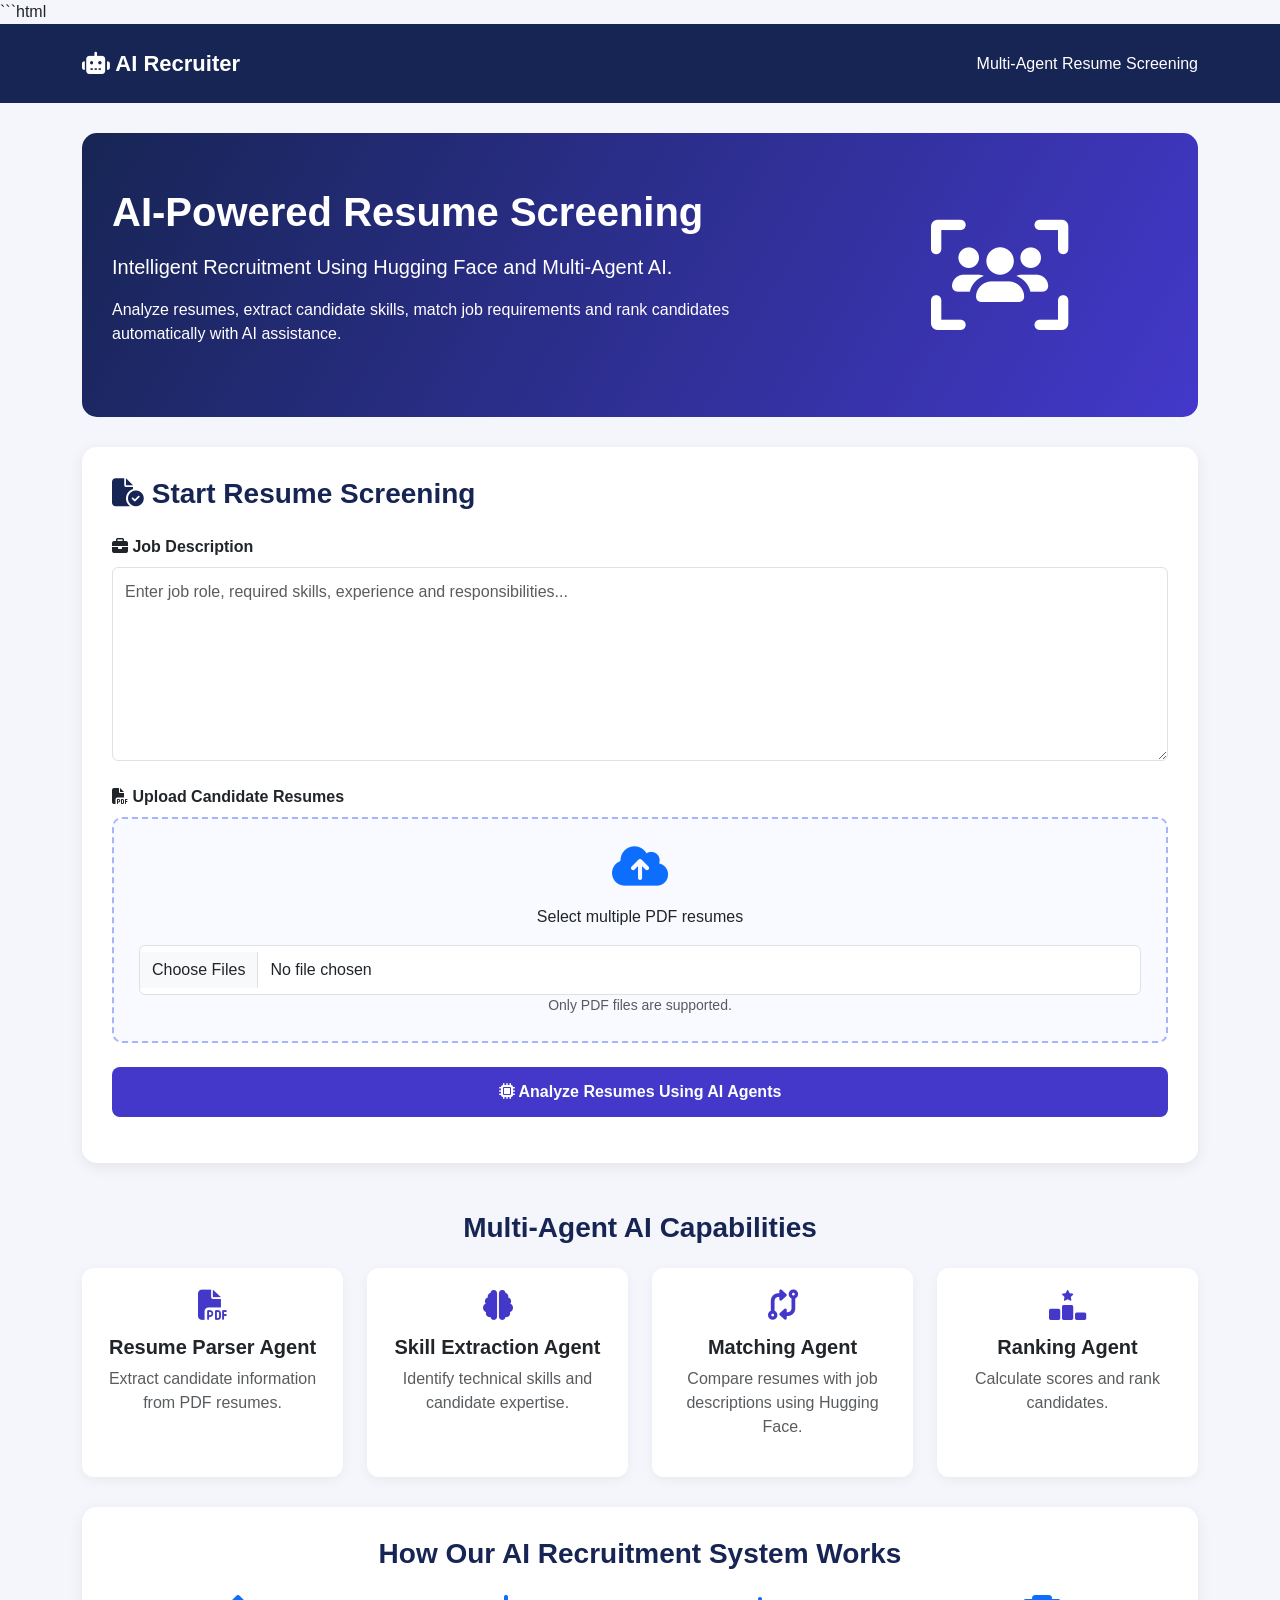
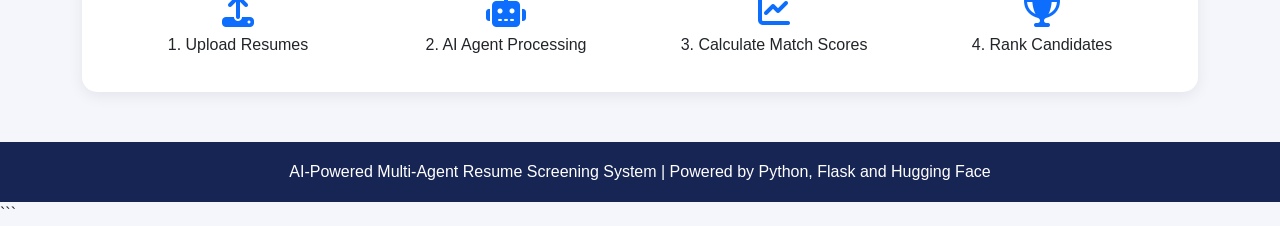
<file: templates/index.html>
```html
<!DOCTYPE html>
<html lang="en">

<head>
    <meta charset="UTF-8">
    <meta name="viewport" content="width=device-width, initial-scale=1.0">

    <title>AI Resume Screening System</title>

    <!-- Bootstrap CSS -->
    <link href="https://cdn.jsdelivr.net/npm/bootstrap@5.3.3/dist/css/bootstrap.min.css"
          rel="stylesheet">

    <!-- Font Awesome -->
    <link href="https://cdnjs.cloudflare.com/ajax/libs/font-awesome/6.5.0/css/all.min.css"
          rel="stylesheet">

    <style>

        body {
            background: #f4f6fb;
            font-family: Arial, sans-serif;
        }

        .navbar {
            background: #172554;
            padding: 18px;
        }

        .navbar-brand {
            color: white;
            font-size: 22px;
            font-weight: bold;
        }

        .hero {
            background: linear-gradient(120deg, #172554, #4338ca);
            color: white;
            padding: 55px 30px;
            border-radius: 15px;
            margin-top: 30px;
        }

        .hero h1 {
            font-weight: bold;
        }

        .main-card {
            background: white;
            padding: 30px;
            border-radius: 15px;
            box-shadow: 0 4px 15px rgba(0,0,0,0.07);
            margin-top: 30px;
        }

        .form-control {
            padding: 12px;
        }

        .btn-analyze {
            background: #4338ca;
            color: white;
            padding: 13px;
            font-weight: bold;
            border: none;
            border-radius: 8px;
        }

        .btn-analyze:hover {
            background: #312e81;
            color: white;
        }

        .feature-card {
            background: white;
            padding: 22px;
            border-radius: 12px;
            text-align: center;
            box-shadow: 0 3px 12px rgba(0,0,0,0.05);
            height: 100%;
        }

        .feature-card i {
            font-size: 30px;
            color: #4338ca;
            margin-bottom: 15px;
        }

        .feature-card h5 {
            font-weight: bold;
        }

        footer {
            background: #172554;
            color: white;
            text-align: center;
            padding: 18px;
            margin-top: 50px;
        }

        .section-title {
            font-weight: bold;
            color: #172554;
        }

        .upload-box {
            border: 2px dashed #a5b4fc;
            padding: 25px;
            border-radius: 10px;
            background: #f8faff;
        }

    </style>

</head>

<body>

<!-- NAVBAR -->

<nav class="navbar navbar-expand-lg">

    <div class="container">

        <a class="navbar-brand" href="/">
            <i class="fas fa-robot"></i>
            AI Recruiter
        </a>

        <span class="text-white">
            Multi-Agent Resume Screening
        </span>

    </div>

</nav>


<div class="container">

    <!-- HERO SECTION -->

    <div class="hero">

        <div class="row align-items-center">

            <div class="col-md-8">

                <h1>
                    AI-Powered Resume Screening
                </h1>

                <p class="mt-3 fs-5">

                    Intelligent Recruitment Using
                    Hugging Face and Multi-Agent AI.

                </p>

                <p>

                    Analyze resumes, extract candidate skills,
                    match job requirements and rank candidates
                    automatically with AI assistance.

                </p>

            </div>

            <div class="col-md-4 text-center">

                <i class="fas fa-users-viewfinder"
                   style="font-size:110px;"></i>

            </div>

        </div>

    </div>


    <!-- RESUME SCREENING FORM -->

    <div class="main-card">

        <h3 class="section-title mb-4">

            <i class="fas fa-file-circle-check"></i>
            Start Resume Screening

        </h3>


        <form action="/screen"
              method="POST"
              enctype="multipart/form-data">


            <!-- JOB DESCRIPTION -->

            <div class="mb-4">

                <label class="form-label fw-bold">

                    <i class="fas fa-briefcase"></i>
                    Job Description

                </label>

                <textarea
                    name="job_description"
                    class="form-control"
                    rows="7"
                    placeholder="Enter job role, required skills, experience and responsibilities..."
                    required></textarea>

            </div>


            <!-- RESUME UPLOAD -->

            <div class="mb-4">

                <label class="form-label fw-bold">

                    <i class="fas fa-file-pdf"></i>
                    Upload Candidate Resumes

                </label>

                <div class="upload-box text-center">

                    <i class="fas fa-cloud-arrow-up text-primary"
                       style="font-size:45px;"></i>

                    <p class="mt-3">

                        Select multiple PDF resumes

                    </p>

                    <input
                        type="file"
                        name="resumes"
                        class="form-control"
                        accept=".pdf,application/pdf"
                        multiple
                        required>

                    <small class="text-muted">

                        Only PDF files are supported.

                    </small>

                </div>

            </div>


            <!-- SUBMIT BUTTON -->

            <button type="submit"
                    class="btn btn-analyze w-100">

                <i class="fas fa-microchip"></i>

                Analyze Resumes Using AI Agents

            </button>

        </form>

    </div>


    <!-- FEATURES SECTION -->

    <div class="mt-5">

        <h3 class="section-title text-center mb-4">

            Multi-Agent AI Capabilities

        </h3>


        <div class="row g-4">


            <div class="col-md-3">

                <div class="feature-card">

                    <i class="fas fa-file-pdf"></i>

                    <h5>Resume Parser Agent</h5>

                    <p class="text-muted">

                        Extract candidate information
                        from PDF resumes.

                    </p>

                </div>

            </div>


            <div class="col-md-3">

                <div class="feature-card">

                    <i class="fas fa-brain"></i>

                    <h5>Skill Extraction Agent</h5>

                    <p class="text-muted">

                        Identify technical skills
                        and candidate expertise.

                    </p>

                </div>

            </div>


            <div class="col-md-3">

                <div class="feature-card">

                    <i class="fas fa-code-compare"></i>

                    <h5>Matching Agent</h5>

                    <p class="text-muted">

                        Compare resumes with
                        job descriptions using Hugging Face.

                    </p>

                </div>

            </div>


            <div class="col-md-3">

                <div class="feature-card">

                    <i class="fas fa-ranking-star"></i>

                    <h5>Ranking Agent</h5>

                    <p class="text-muted">

                        Calculate scores and
                        rank candidates.

                    </p>

                </div>

            </div>


        </div>

    </div>


    <!-- WORKFLOW SECTION -->

    <div class="main-card mb-5">

        <h3 class="section-title mb-4 text-center">

            How Our AI Recruitment System Works

        </h3>

        <div class="row text-center g-3">

            <div class="col-md-3">

                <i class="fas fa-upload text-primary fs-2"></i>

                <h6 class="mt-2">1. Upload Resumes</h6>

            </div>

            <div class="col-md-3">

                <i class="fas fa-robot text-primary fs-2"></i>

                <h6 class="mt-2">2. AI Agent Processing</h6>

            </div>

            <div class="col-md-3">

                <i class="fas fa-chart-line text-primary fs-2"></i>

                <h6 class="mt-2">3. Calculate Match Scores</h6>

            </div>

            <div class="col-md-3">

                <i class="fas fa-trophy text-primary fs-2"></i>

                <h6 class="mt-2">4. Rank Candidates</h6>

            </div>

        </div>

    </div>

</div>


<!-- FOOTER -->

<footer>

    <p class="mb-0">

        AI-Powered Multi-Agent Resume Screening System

        | Powered by Python, Flask and Hugging Face

    </p>

</footer>


</body>

</html>
```
</file>
